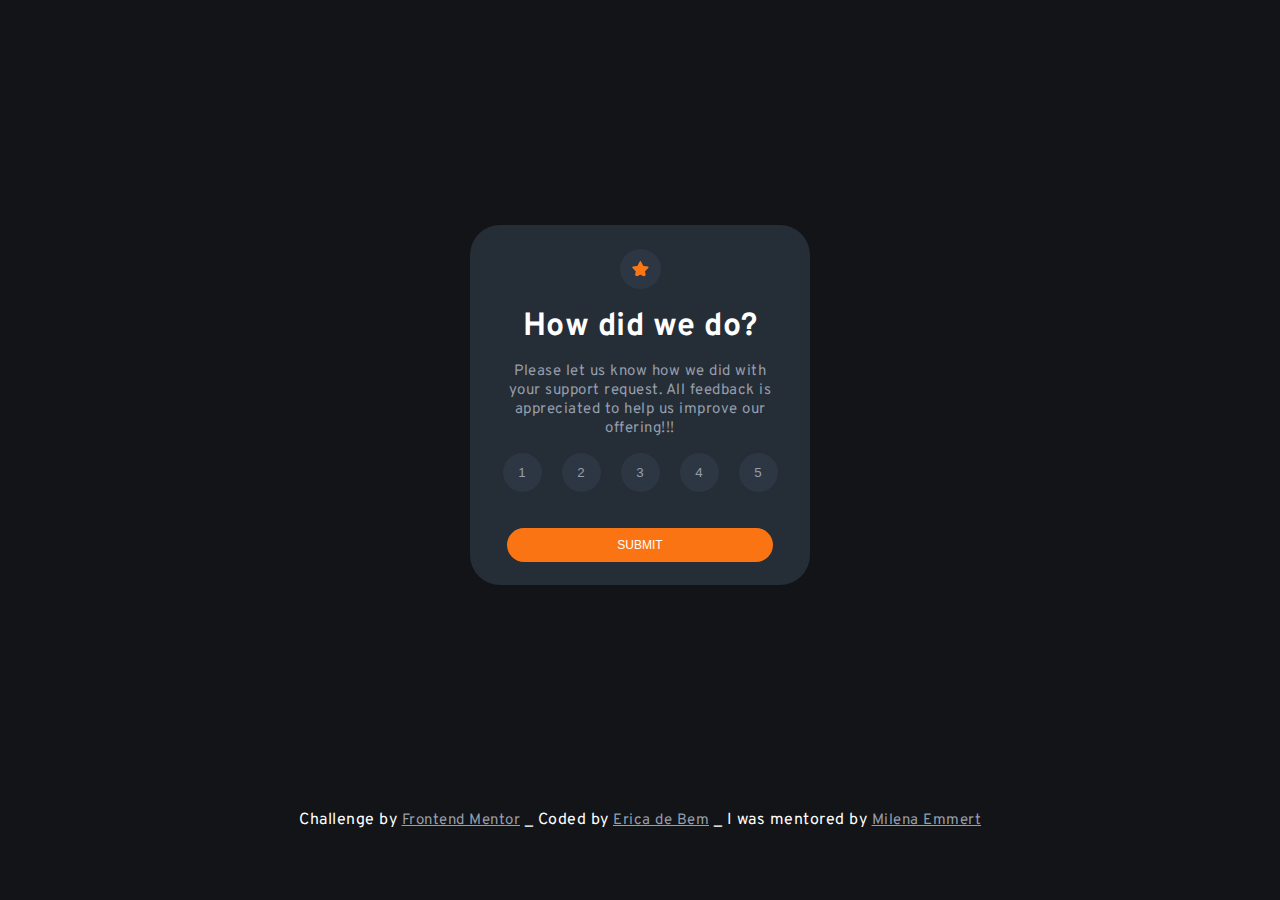
<file: index.html>
<!DOCTYPE html>
<html lang="en">

<head>
  <meta charset="UTF-8">
  <meta name="viewport" content="width=device-width, initial-scale=1.0">
  <title>Interactive rating component | Erica </title>
  <!-- displays site properly based on user's device -->
  <link rel="preconnect" href="https://fonts.googleapis.com">
  <link rel="preconnect" href="https://fonts.gstatic.com" crossorigin>
  <link rel="stylesheet" href="assets/css/style.css">
  <link href="https://fonts.googleapis.com/css2?family=Overpass:wght@400;700&display=swap" rel="stylesheet">
  <link rel="icon" type="image/png" sizes="32x32" href="assets/images/favicon-32x32.png">
</head>

<body>
  <main>
    <section id="evaluation">
      <img class="star" src="assets/images/icon-star.svg" alt="star">
      <h1>How did we do?</h1>
      <p>Please let us know how we did with your support request. All feedback is appreciated to help us improve our offering!!!</p>
      
      <div class="score" id="score">
        <button id="1" class="buttons">1</button>
        <button id="2" class="buttons">2</button>
        <button id="3" class="buttons">3</button>
        <button id="4" class="buttons">4</button>
        <button id="5" class="buttons">5</button>
      </div>

      <button class="submit" id="submit">SUBMIT</button>
    </section>
    <section class="display-none" id="rating">
      <img class="thankyou-img" src="assets/images/illustration-thank-you.svg" alt="thankyou">
      <div class="subtitle"> 
      </div>
      <h2>Thank you!</h2>
      <p> We appreciate you taking the time to give a rating. If you ever need more support,
          don’t hesitate to get in touch!</p>
    </section>
    <div class="button-back">
      <button class="display-none" id="back">back</button>
    </div>
  </main>
  
  <footer class="attribution">
    Challenge by <a href="https://www.frontendmentor.io?ref=challenge" target="_blank">Frontend Mentor</a>
    _ Coded by <a href="https://www.linkedin.com/in/ericadebem/" target="_blank">Erica de Bem</a>
    _ I was mentored by <a href="https://www.linkedin.com/in/milenaemmert/" target="_blank">Milena Emmert</a>
  </footer>
  <script src="main.js"></script>
</body>
</html>
</file>
<file: assets/css/style.css>
:root {
  --white: hsl(0, 0%, 100%);
  --light-grey: hsl(217, 12%, 63%);
  --medium-grey: hsl(216, 12%, 54%);
  --dark-blue: hsl(213, 19%, 18%);
  --dark-blue-variation: hsl(213, 19%, 22%);
  --very-dark-blue: hsl(216, 12%, 8%);
  --orange: hsl(25, 97%, 53%);
}

* {
  margin: 0;
  padding: 0;
  box-sizing: border-box;
}

body {
  font-family: 'Overpass', sans-serif;
  letter-spacing: 0.5px;
  background-color: var(--very-dark-blue);
}

main {
  flex-direction: column;
  display: flex;
  align-items: center;
  min-width: 375px;
  min-height: 375px;
}

section {
  flex-direction: column;
  display: flex;
  justify-content: center;
  align-items: center;
  text-align: center;


  width: 90%;
  height: 360px;
  margin-top: 25vh;
  margin-bottom: 25vh;
  background-color: var(--dark-blue);
  width: 340px;
  padding: 30px;
  border-radius: 30px;
  color: var(--white);
}

.star {
  background-color: var(--dark-blue-variation);
  padding: 12px;
  border-radius: 50%;
  margin-bottom: 18px;
}

h1 {
  margin-top: 0;
}

h2 {
  text-align: center;
}

p,
a {
  font-size: 15px;
  color: var(--light-grey);
}

p {
  margin-top: 15px;
}

.thankyou-img {
  text-align: center;
}

.subtitle {
  text-align: center;
  color: var(--orange);
  background-color: var(--dark-blue-variation);
  padding: 5px 10px;
  margin: 25px 20px;
  border-radius: 50px;
}

.score {
  height: 20px;
  list-style: none;
  display: flex;
  flex-wrap: wrap;
  justify-content: center;
  gap: 20px;
  margin: 15px auto;
}

.submit {
  color: var(--white);
  font-size: 12px;
  padding: 10px;
  display: flex;
  justify-content: center;
  align-items: center;
  background-color: var(--orange);
  text-align: center;
  width: 95%;
  margin: 0 auto;
  margin-top: 40px;
  border-radius: 50px;
  transition: 0.3s all;
  cursor: pointer;
  border: none;
}

.submit:active {
  background: var(--white);
  color: var(--orange);
}

.button-back {
  display: flex;
  justify-content: center;
  text-align: center;
}

#back {
  position: absolute;
  bottom: 60px;
  background-color: var(--dark-blue);
  border-radius: 50px;
  width: 50px;
  height: 50px;
  border: none;
}
#back:hover {
  background-color: var(--light-grey);
  cursor: pointer;
  transform: scale(1.1);
  transition: all 1s;
}

footer {
  color: var(--white);
  text-align: center;
}

/* feedback buttons */
.buttons {
  width: 39px;
  height: 39px;
  border-radius: 50%;
  border: none;
  cursor: pointer;
  background-color: var(--dark-blue-variation);
  color: var(--light-grey);
}

.buttons:hover {
  background: var(--light-grey);
  color: var(--white);
}

.button-selected {
  background-color: var(--orange);
  color: var(--white);
}

.display-none {
  display: none;
}
</file>
